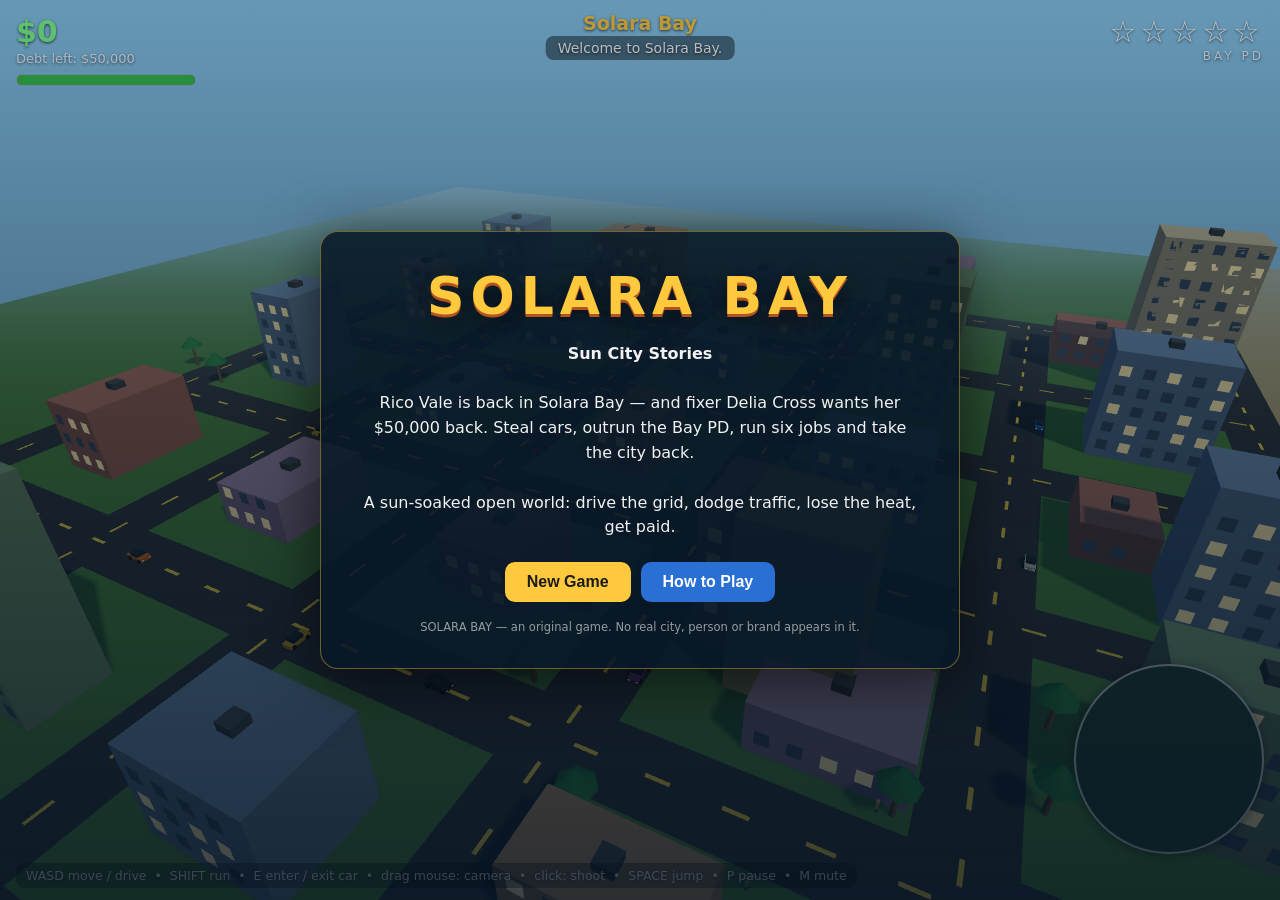
<file: game/index.html>
<!DOCTYPE html>
<html lang="en">
<head>
<meta charset="utf-8">
<meta name="viewport" content="width=device-width, initial-scale=1">
<title>Solara Bay — Sun City Stories</title>
<link rel="icon" href="data:,">
<link rel="stylesheet" href="./style.css">
<script type="importmap">
{ "imports": { "three": "./vendor/three.min.js" } }
</script>
</head>
<body>
<canvas id="game-canvas"></canvas>

<div id="hud">
  <div id="hud-top-left">
    <div id="hud-cash">$0</div>
    <div id="hud-debt">Debt left: $50,000</div>
    <div id="hud-health"><div id="hud-health-fill"></div></div>
    <div id="hud-speed"></div>
  </div>
  <div id="hud-top-right">
    <div id="hud-stars">☆☆☆☆☆</div>
    <div id="hud-wanted-label">BAY PD</div>
  </div>
  <div id="hud-top-center">
    <div id="hud-mission-title">Solara Bay</div>
    <div id="hud-mission">Welcome to Solara Bay.</div>
  </div>
  <div id="hud-feed"></div>
  <canvas id="minimap" width="190" height="190"></canvas>
  <div id="hud-hint">WASD move / drive &nbsp;•&nbsp; SHIFT run &nbsp;•&nbsp; E enter / exit car &nbsp;•&nbsp; drag mouse: camera &nbsp;•&nbsp; click: shoot &nbsp;•&nbsp; SPACE jump &nbsp;•&nbsp; P pause &nbsp;•&nbsp; M mute</div>
</div>

<div id="overlay">
  <div id="overlay-panel">
    <h1 id="overlay-title">SOLARA BAY</h1>
    <p id="overlay-text"></p>
    <div id="overlay-buttons">
      <button id="btn-new">New Game</button>
      <button id="btn-continue" class="hidden">Continue</button>
      <button id="btn-resume" class="hidden">Resume</button>
      <button id="btn-save" class="hidden">Save Progress</button>
      <button id="btn-how">How to Play</button>
    </div>
    <div id="how-panel" class="hidden">
      <b>Controls</b><br>
      WASD — walk / drive &nbsp;•&nbsp; SHIFT — run &nbsp;•&nbsp; E — steal / enter / exit car<br>
      Mouse drag — orbit camera &nbsp;•&nbsp; Click — shoot &nbsp;•&nbsp; SPACE — jump<br>
      P — pause &nbsp;•&nbsp; M — mute<br><br>
      <b>The job</b><br>
      Six missions pay down Rico's $50,000 debt to Delia Cross. Steal cars,
      deliver packages, settle scores, lose the Bay PD heat and pull the vault job.
      Wanted stars rise with every crime — lay low and they cool off.
      Progress saves to this browser automatically.
    </div>
    <div id="overlay-foot">SOLARA BAY — an original game. No real city, person or brand appears in it.</div>
  </div>
</div>

<script type="module" src="./src/main.js"></script>
</body>
</html>
</file>
<file: game/style.css>
/* Solara Bay HUD + menu styling. */
* { box-sizing: border-box; }
html, body { margin: 0; padding: 0; overflow: hidden; background: #0a1622; font-family: 'Segoe UI', system-ui, sans-serif; }
#game-canvas { display: block; width: 100vw; height: 100vh; }

#hud { position: fixed; inset: 0; pointer-events: none; color: #fff; text-shadow: 0 1px 3px rgba(0,0,0,.7); }
#hud-top-left { position: absolute; top: 14px; left: 16px; }
#hud-cash { font-size: 30px; font-weight: 800; color: #7dff8a; }
#hud-debt { font-size: 13px; opacity: .9; margin-top: 2px; }
#hud-health { width: 180px; height: 12px; background: rgba(0,0,0,.55); border: 1px solid #fff8; border-radius: 6px; margin-top: 8px; overflow: hidden; }
#hud-health-fill { height: 100%; width: 100%; background: #37c24a; }
#hud-speed { font-size: 20px; font-weight: 700; margin-top: 6px; }

#hud-top-right { position: absolute; top: 14px; right: 16px; text-align: right; }
#hud-stars { font-size: 30px; letter-spacing: 4px; }
#hud-wanted-label { font-size: 12px; letter-spacing: 3px; opacity: .85; }

#hud-top-center { position: absolute; top: 12px; left: 50%; transform: translateX(-50%); text-align: center; max-width: 560px; }
#hud-mission-title { font-size: 19px; font-weight: 800; color: #ffc93d; }
#hud-mission { font-size: 14px; margin-top: 2px; background: rgba(0,0,0,.45); padding: 4px 12px; border-radius: 8px; }

#hud-feed { position: absolute; top: 110px; left: 50%; transform: translateX(-50%); width: 620px; text-align: center; }
.feed-line { background: rgba(0,0,0,.6); border-radius: 8px; padding: 6px 12px; margin-bottom: 6px; font-size: 15px; }

#minimap { position: absolute; right: 16px; bottom: 46px; width: 190px; height: 190px; border: 2px solid rgba(255,255,255,.75); border-radius: 50%; background: #1d3a2a; box-shadow: 0 2px 12px rgba(0,0,0,.5); }
#hud-hint { position: absolute; left: 16px; bottom: 12px; font-size: 12.5px; opacity: .85; background: rgba(0,0,0,.45); padding: 5px 10px; border-radius: 8px; }

#overlay { position: fixed; inset: 0; display: flex; align-items: center; justify-content: center; background: linear-gradient(180deg, rgba(6,20,36,.25), rgba(6,20,36,.78)); }
#overlay.hidden, .hidden { display: none !important; }
#overlay-panel { max-width: 640px; margin: 20px; padding: 34px 40px; background: rgba(8, 24, 40, .88); border: 1px solid #ffc93d66; border-radius: 18px; text-align: center; color: #f2f2f2; box-shadow: 0 10px 60px rgba(0,0,0,.6); }
#overlay-title { margin: 0 0 8px; font-size: 52px; letter-spacing: 6px; color: #ffc93d; text-shadow: 0 3px 0 #b3541e, 0 6px 24px rgba(0,0,0,.6); }
#overlay-text { font-size: 16px; line-height: 1.55; }
#overlay-buttons { margin-top: 22px; display: flex; flex-wrap: wrap; gap: 10px; justify-content: center; }
#overlay-buttons button { pointer-events: auto; cursor: pointer; font-size: 16px; font-weight: 700; padding: 11px 22px; border-radius: 10px; border: none; background: #ffc93d; color: #1a1a1a; }
#overlay-buttons button:hover { background: #ffd95e; }
#btn-how { background: #2a6fd4 !important; color: #fff !important; }
#how-panel { margin-top: 18px; text-align: left; font-size: 14px; line-height: 1.6; background: rgba(255,255,255,.08); padding: 14px 16px; border-radius: 10px; }
#overlay-foot { margin-top: 18px; font-size: 11.5px; opacity: .6; }
</file>
